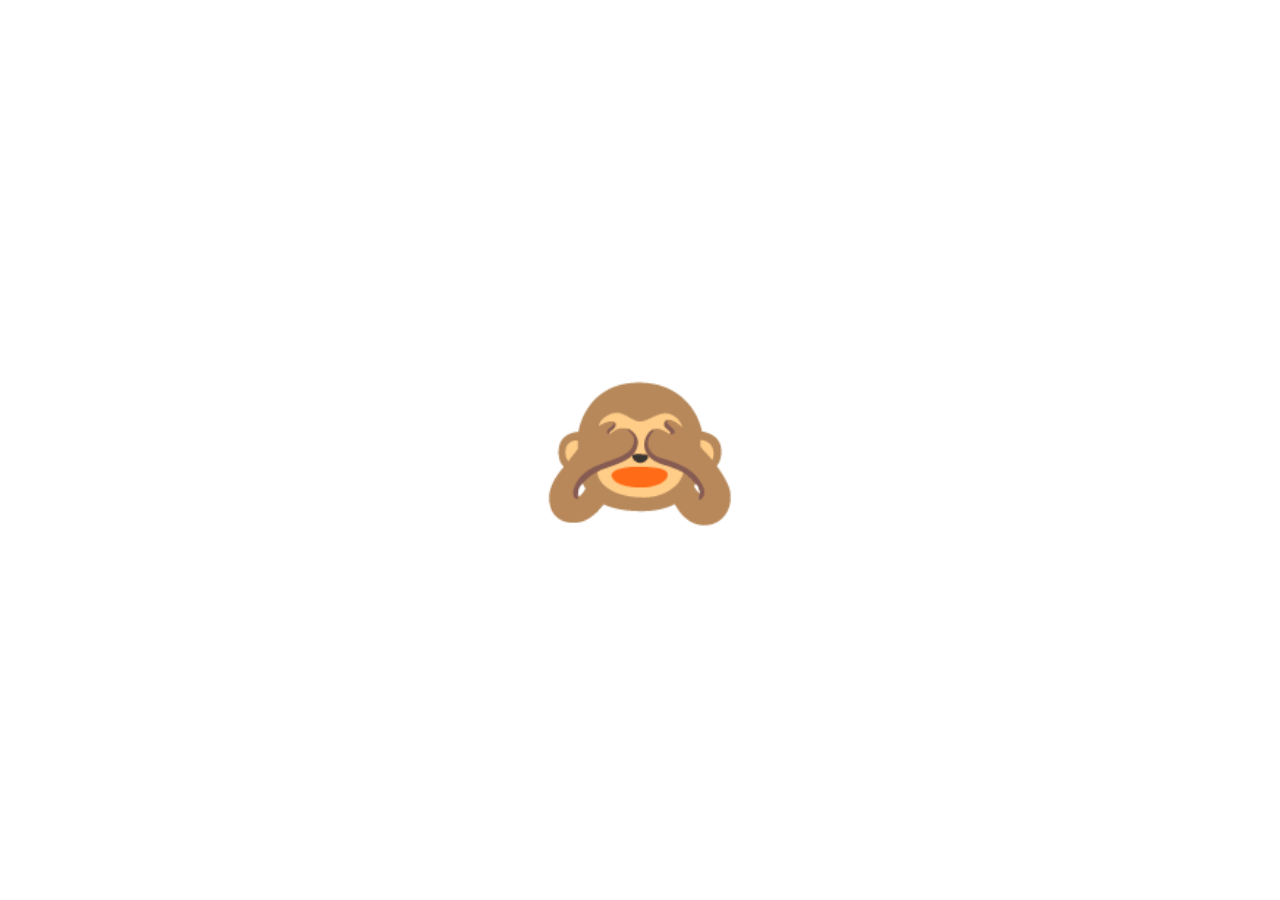
<file: Project_1/index.html>
<!DOCTYPE html>
<html lang="en">
<head>
    <meta charset="UTF-8">
    <meta name="viewport" content="width=device-width, initial-scale=1.0">
    <title>Document</title>
    <link rel="stylesheet" href="style.css">
</head>
<body>
    <div class="emoji closed active">🙈</div>
    <div class="emoji open">🙉</div>
    <script src="app.js"></script>
</body>
</html>
</file>
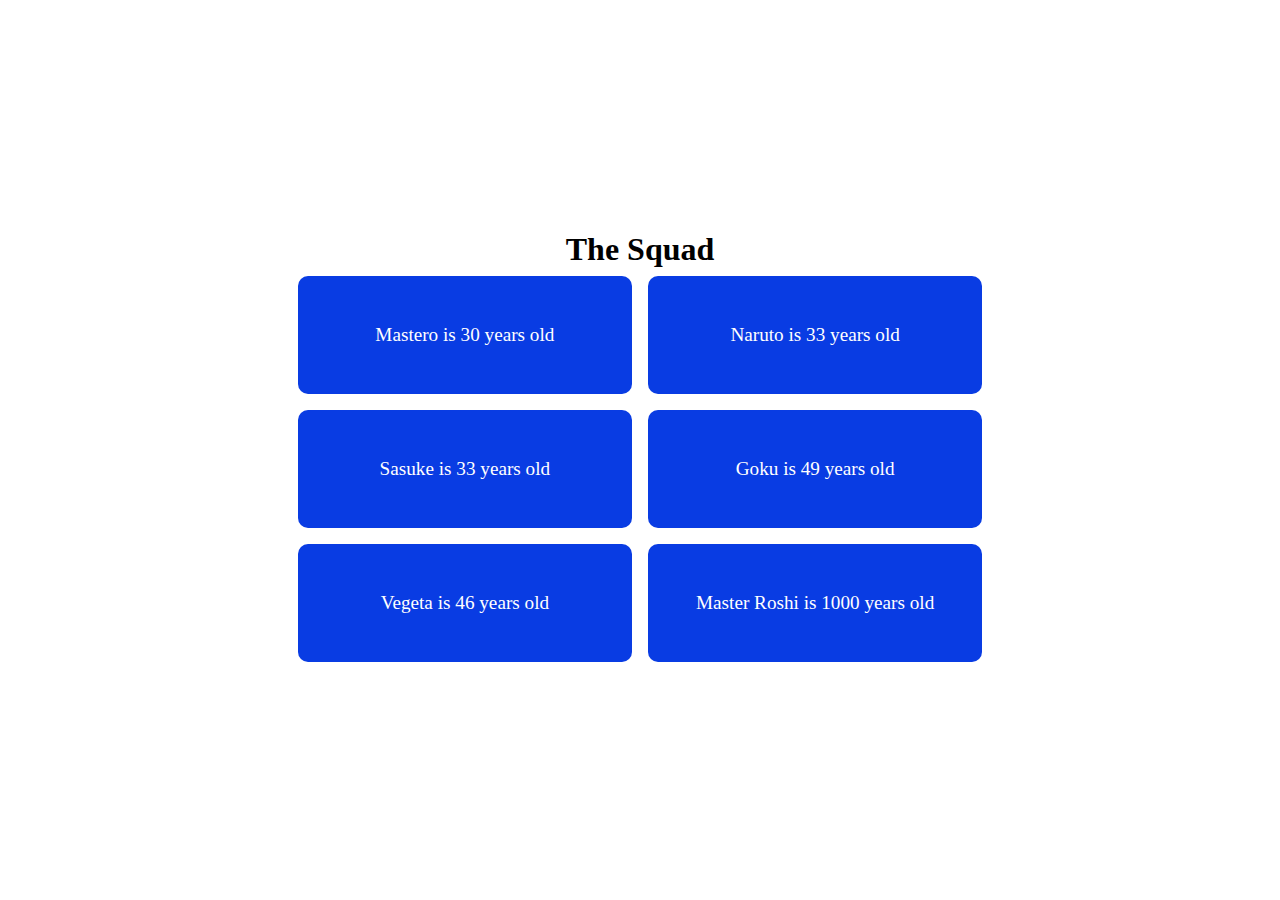
<file: Project_2/index.html>
<!DOCTYPE html>
<html lang="en">
<head>
    <meta charset="UTF-8">
    <meta name="viewport" content="width=device-width, initial-scale=1.0">
    <title>Document</title>
    <link rel="stylesheet" href="style.css">
</head>
<body>
    <h1>The Squad</h1>
    <div id="info"></div>

   <script src="app.js"></script> 
</body>
</html>
</file>
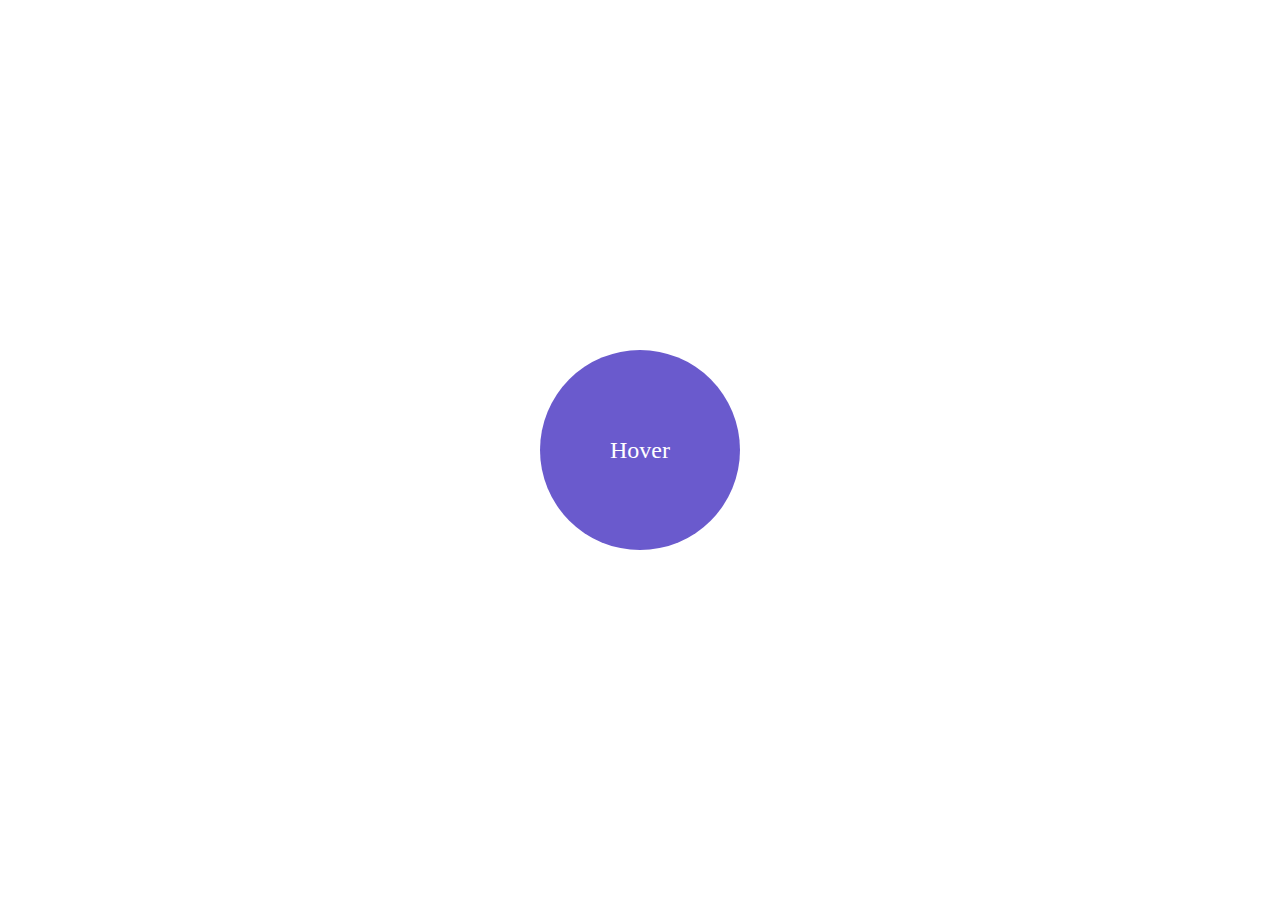
<file: Project_3/index.html>
<!DOCTYPE html>
<html lang="en">
<head>
    <meta charset="UTF-8">
    <meta name="viewport" content="width=device-width, initial-scale=1.0">
    <title>Document</title>
    <link rel="stylesheet" href="style.css">
</head>
<body>
    <div id="circle">Hover</div>
    
 <script src="app.js"></script>   
</body>
</html>
</file>
<file: Project_1/style.css>
* {
    box-sizing: border-box;
    margin: 0;
    padding: 0;
}

body {
    display: flex;
    flex-direction: column;
    justify-content: center;
    align-items: center;
    height: 100vh;
}

.emoji {
    font-size: 10rem;
    cursor: pointer;
    user-select: none;
}

.closed {
    display: none;
}

.open {
    display: none;
}

.active {
    display: block;
}
</file>
<file: Project_2/style.css>
* {
    box-sizing: border-box;
    margin: 0;
    padding: 0;
    font-family: 'Trebuchet MS', 
                    'Lucida Sans Unicode';
}

body {
    display: flex;
    flex-direction: column;
    justify-content: center;
    align-items: center;
    height: 100vh;
}

#info {
    display: grid;
    grid-template-columns: 1fr 1fr;
}

#info div {
    padding: 3rem;
    background: rgb(9, 60, 227);
    margin: 0.5rem;
    border-radius: 10px;
    color: #fff;
    font-size: 1.2rem;
    text-align: center;
}
</file>
<file: Project_3/style.css>
* {
    box-sizing: border-box;
    margin: 0;
    padding: 0;
    font-family: 'Trebuchet MS', 
                    'Lucida Sans Unicode';
}

body {
    display: flex;
    flex-direction: column;
    justify-content: center;
    align-items: center;
    height: 100vh;
}

#circle {
    display: flex;
    justify-content: center;
    align-items: center;
    height: 200px;
    width: 200px;
    background: slateblue;
    border-radius: 100px;
    font-size: 1.5rem;
    color: #fff;
    cursor: pointer;
    transition: cubic-bezier(0.075, 0.82, 0.165, 1) 3s;
}

.hover {
    transform: scale(2);
}
</file>
